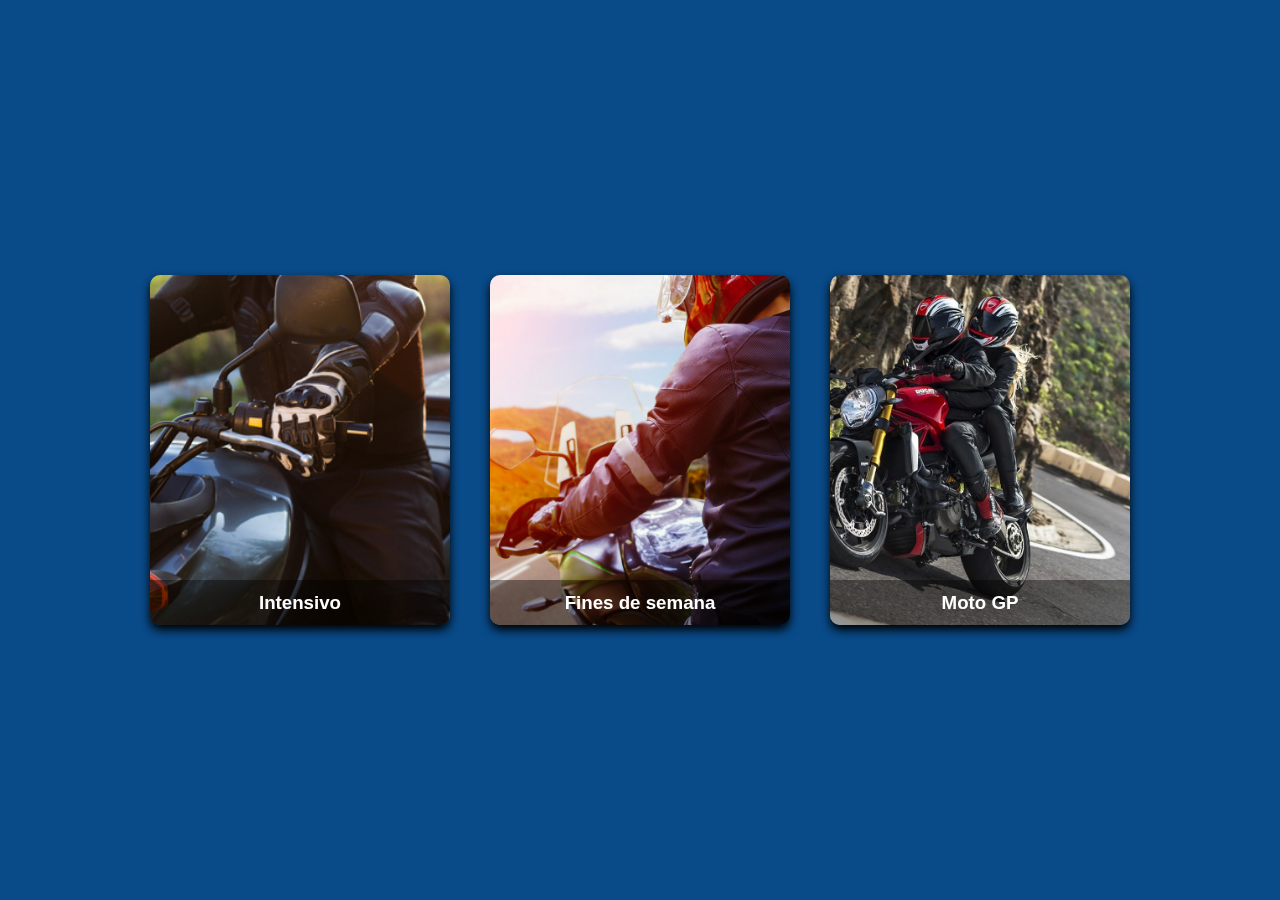
<file: Conocenos/Conocenos.html>
<!DOCTYPE html>
<html lang="en">
<head>
   
    <title>Inicio</title>
    <link rel="stylesheet" href="styles.css">
</head>
<body>
    <div class="card">
        <div class="face front">
            <img src="img1.jpg" alt="">
            <h3>Intensivo</h3>
        </div>
        <div class="face back">
            <h3>Intensivo</h3>
            <p>Aprenderas a conducir como un profesional en un periodo de 1 mes </p>
            <div class="link">
                <a href="file:///C:/Users/quiro/OneDrive/Escritorio/Index%20personal/index.html">Pagina Principal</a>
            </div>
        </div>
    </div>

    <div class="card">
        <div class="face front">
            <img src="img2.jpg" alt="">
            <h3>Fines de semana</h3>
        </div>
        <div class="face back">
            <h3>Fines de semana</h3>
            <p>Con nuestra modalidad de fin de semana, estaras listo en un termino de 3 meses</p>
            <div class="link">
                <a href="file:///C:/Users/quiro/OneDrive/Escritorio/Index%20personal/index.html">Pagina Principal</a>
            </div>
        </div>
    </div>

    <div class="card">
        <div class="face front">
            <img src="img3.jpg" alt="">
            <h3>Moto GP</h3>
        </div>
        <div class="face back">
            <h3>Moto GP</h3>
            <p>Curso alterno para que te conviertas en un corredor profesional de HONDA</p>
            <div class="link">
                <a href="file:///C:/Users/quiro/OneDrive/Escritorio/Index%20personal/index.html">Pagina Principal</a>
            </div>
        </div>
    </div>
    
    
</body>
</html>
</file>
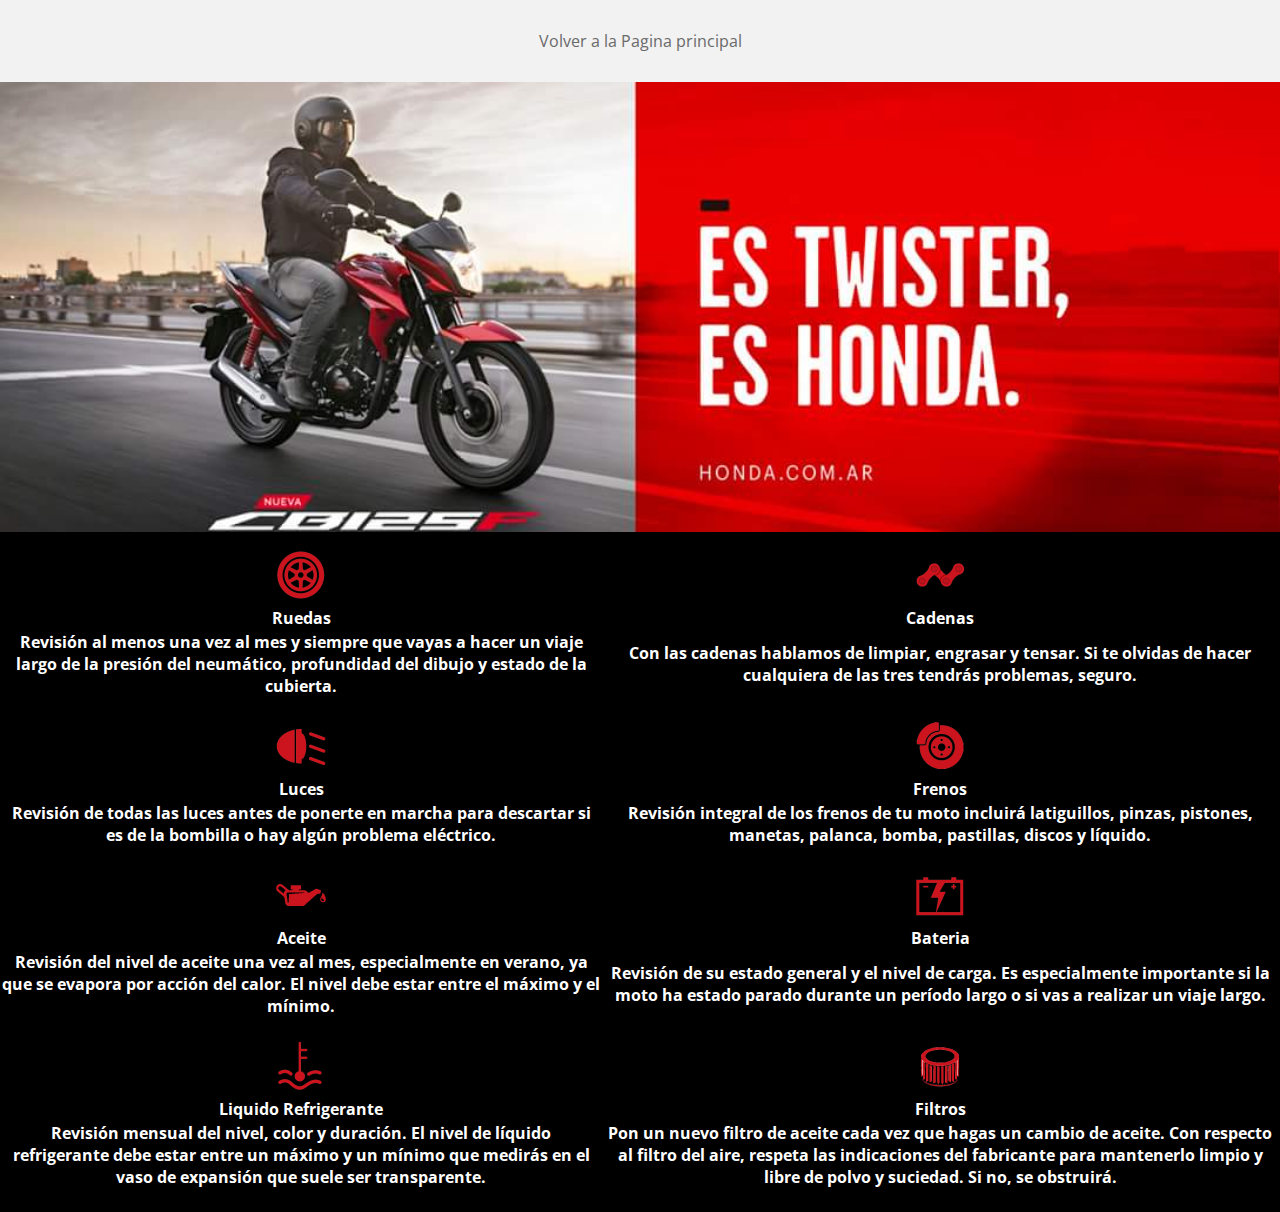
<file: Consejos/Consejos.html>
<!DOCTYPE html>
<html lang="es">
<head>
	<meta charset="UTF-8">
	<meta name="viewport" content="width=device-width, initial-scale=1.0">
	<title>Blog</title>
	<link rel="stylesheet" href="estilo.css">
</head>
<body>

	<header>
		<nav>
			<a href="file:///C:/Users/quiro/OneDrive/Escritorio/Index%20personal/index.html">Volver a la Pagina principal</a>
			
		</nav>
	</header>

	<div class="encabezado-img">
		
	</div>
     <div class="tabla">
<table style= "width: 100%; color:white; Padding-top: 1em;">
<tr>
<th><img src="./img/1.png" height="50" width="50"></th>
<th><img src="./img/2.png" height="50" width="50"></th>
</tr>
<tr>
<th>Ruedas</th>
<th>Cadenas</th>
</tr>
<tr>
<th>Revisión al menos una vez al mes y siempre que vayas a hacer un viaje largo de la presión del neumático, profundidad del dibujo y estado de la cubierta.<br></br></th>
<th>Con las cadenas hablamos de limpiar, engrasar y tensar. Si te olvidas de hacer cualquiera de las tres tendrás problemas, seguro.<br></br></th>
</tr>

<tr>
<th><img src="./img/3.png" height="50" width="50"></th>
<th><img src="./img/4.png" height="50" width="50"></th>
</tr>
<tr>
<th>Luces</th>
<th>Frenos</th>
</tr>
<tr>
<th>Revisión de todas las luces antes de ponerte en marcha para descartar si es de la bombilla o hay algún problema eléctrico.<br></br></th>
<th>Revisión integral de los frenos de tu moto incluirá latiguillos, pinzas, pistones, manetas, palanca, bomba, pastillas, discos y líquido.<br></br></th>
</tr>
<tr>
<th><img src="./img/5.png" height="50" width="50"></th>
<th><img src="./img/6.png" height="50" width="50"></th>
</tr>
<tr>
<th>Aceite</th>
<th>Bateria</th>
</tr>
<tr>
<th>Revisión del nivel de aceite una vez al mes, especialmente en verano, ya que se evapora por acción del calor. El nivel debe estar entre el máximo y el mínimo.<br></br></th>
<th>Revisión de su estado general y el nivel de carga. Es especialmente importante si la moto ha estado parado durante un período largo o si vas a realizar un viaje largo.<br></br></th>
</tr>
<tr>
<th><img src="./img/7.png" height="50" width="50"></th>
<th><img src="./img/8.png" height="50" width="50"></th>
</tr>
<tr>
<th>Liquido Refrigerante</th>
<th>Filtros</th>
</tr>
<tr>
<th>Revisión mensual del nivel, color y duración.  El nivel de líquido refrigerante debe estar entre un máximo y un mínimo que medirás en el vaso de expansión que suele ser transparente.<br></br></th>
<th>Pon un nuevo filtro de aceite cada vez que hagas un cambio de aceite. Con respecto al filtro del aire, respeta las indicaciones del fabricante para mantenerlo limpio y libre de polvo y suciedad. Si no, se obstruirá.<br></br></th>
</tr>

</table>
</div>
	
</body>
</html>
</file>
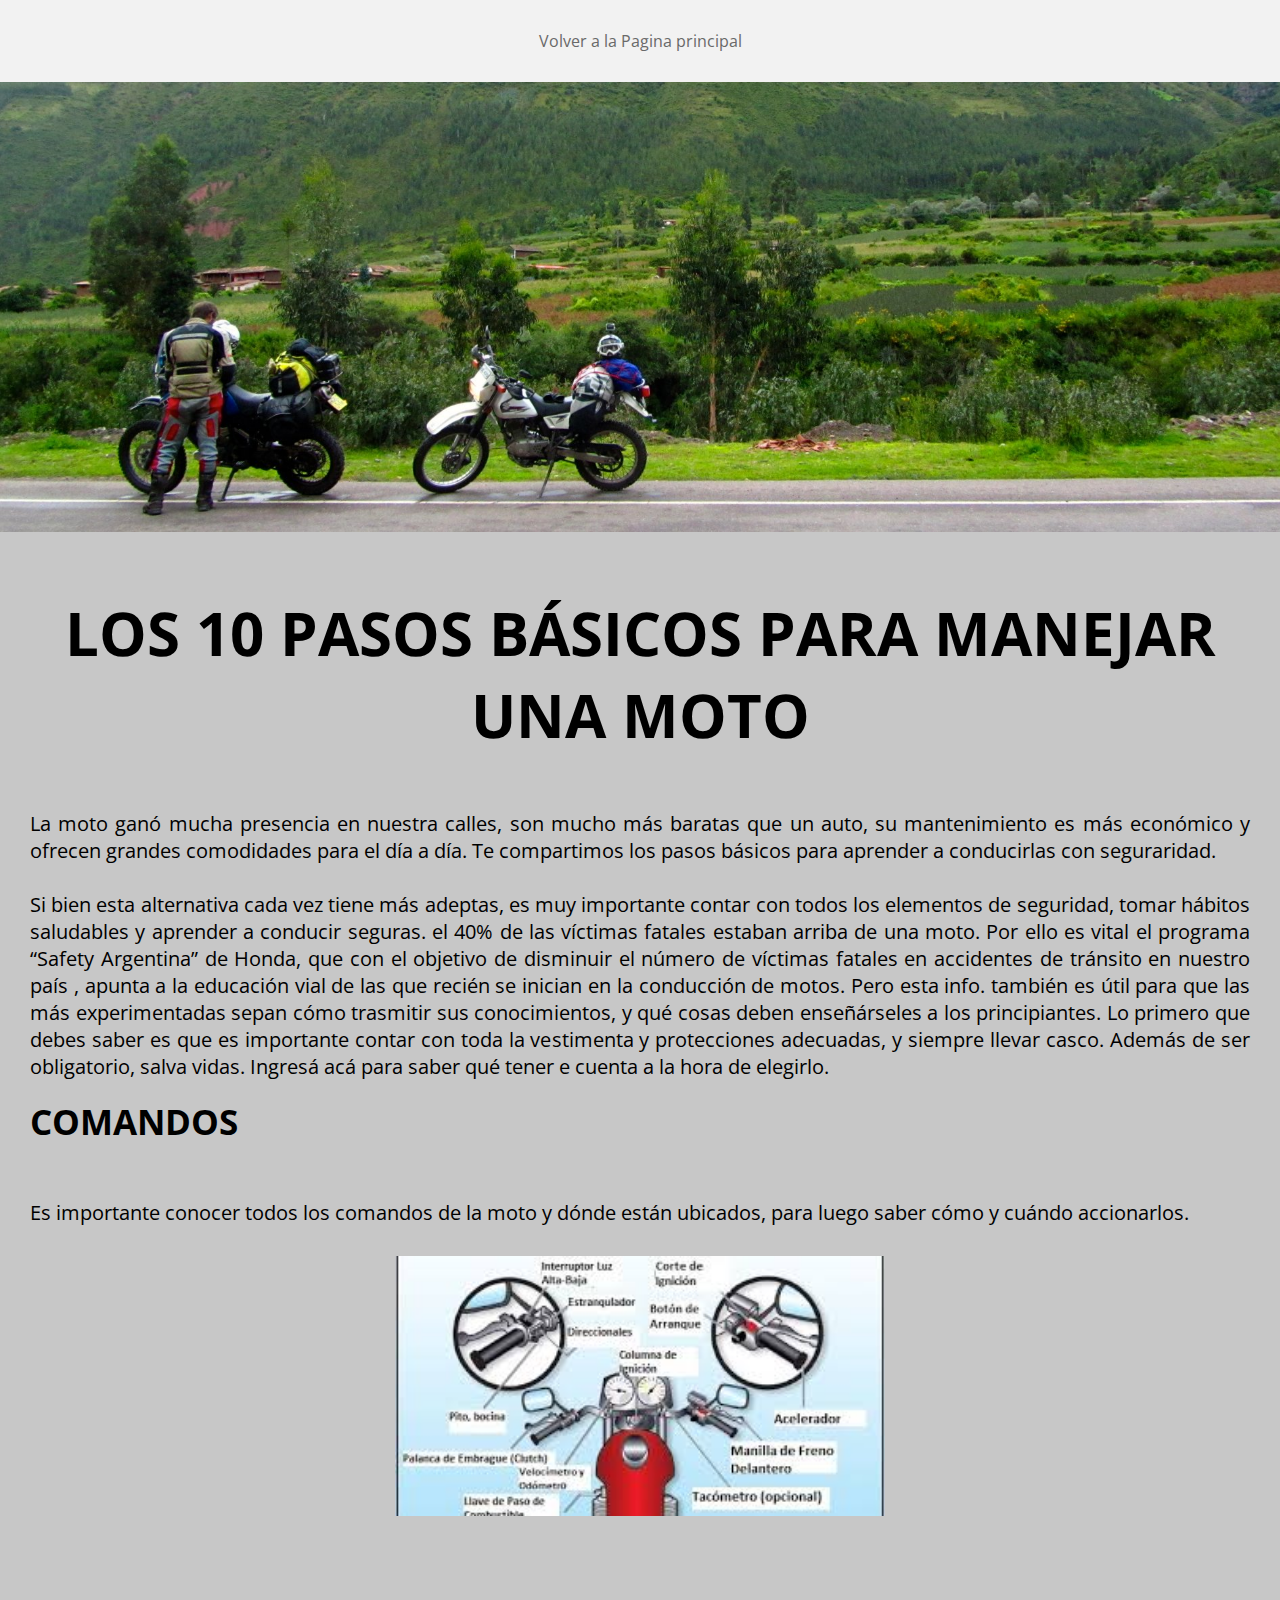
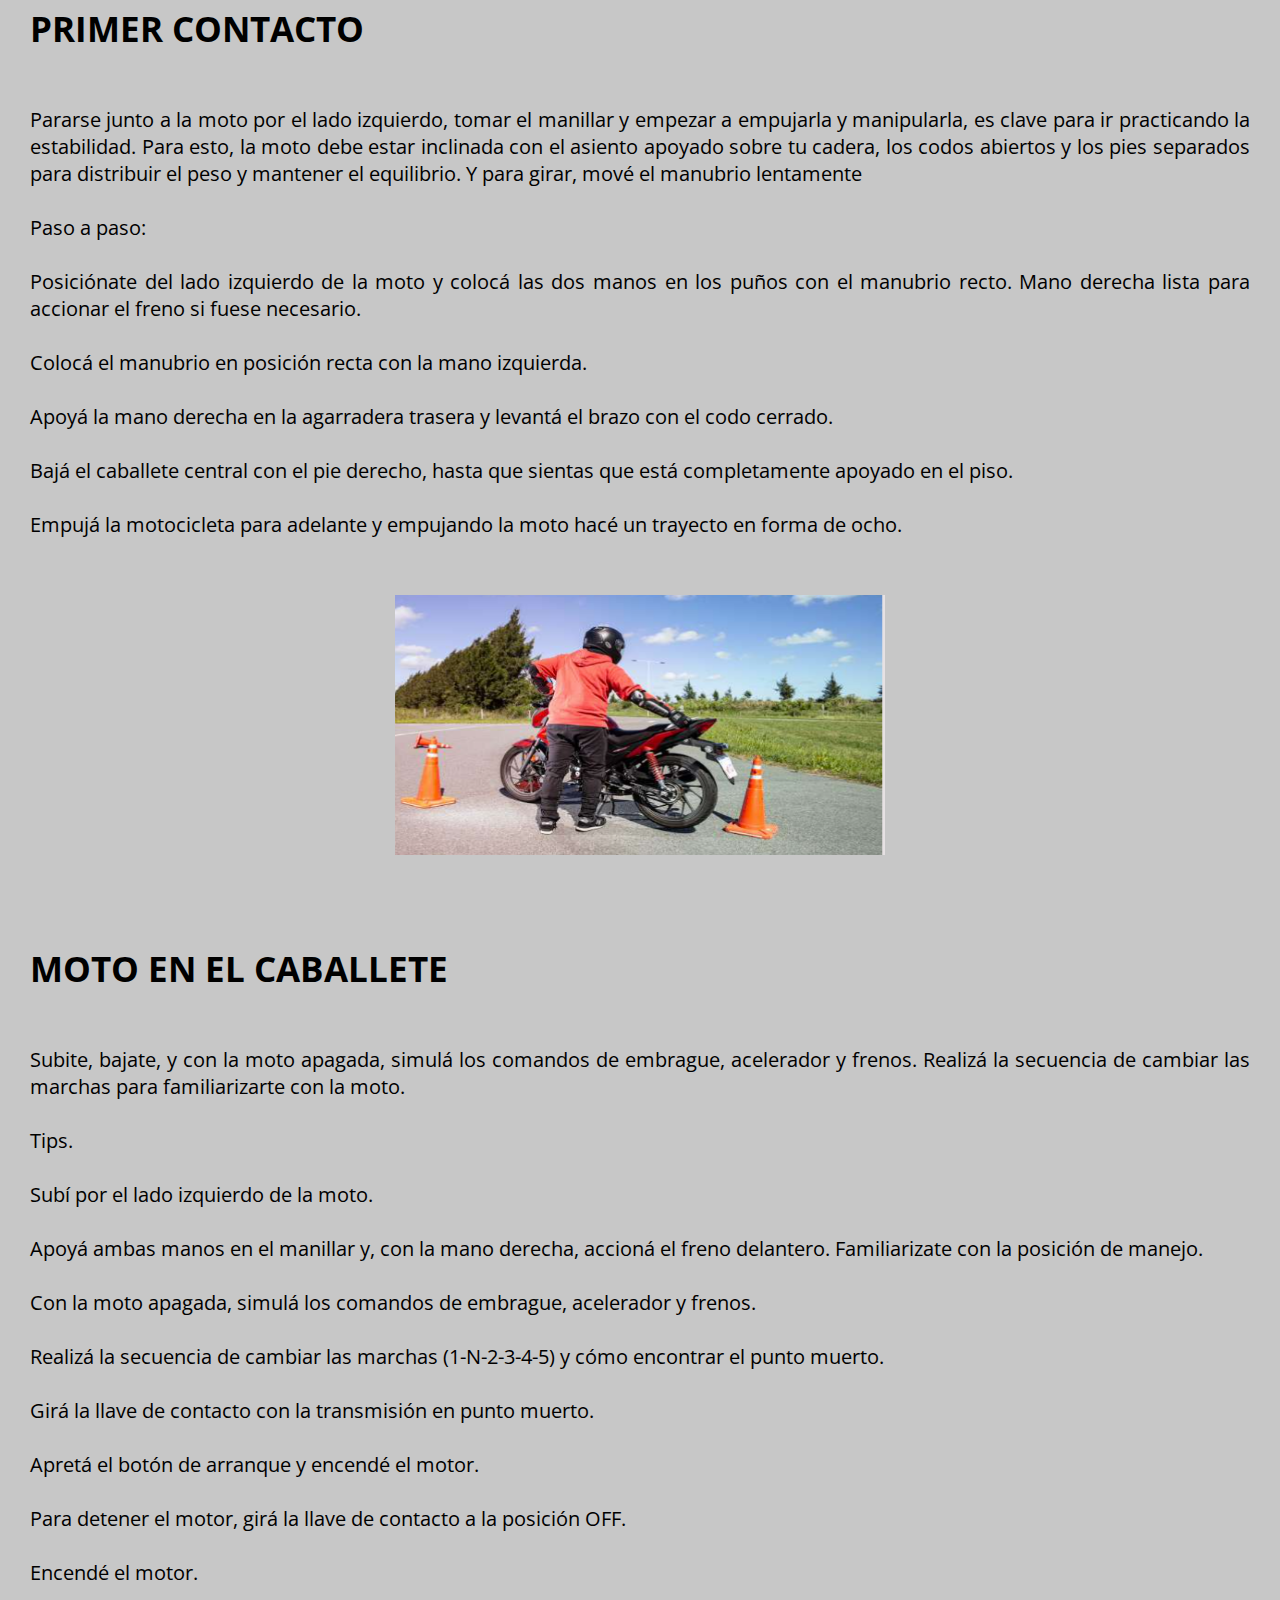
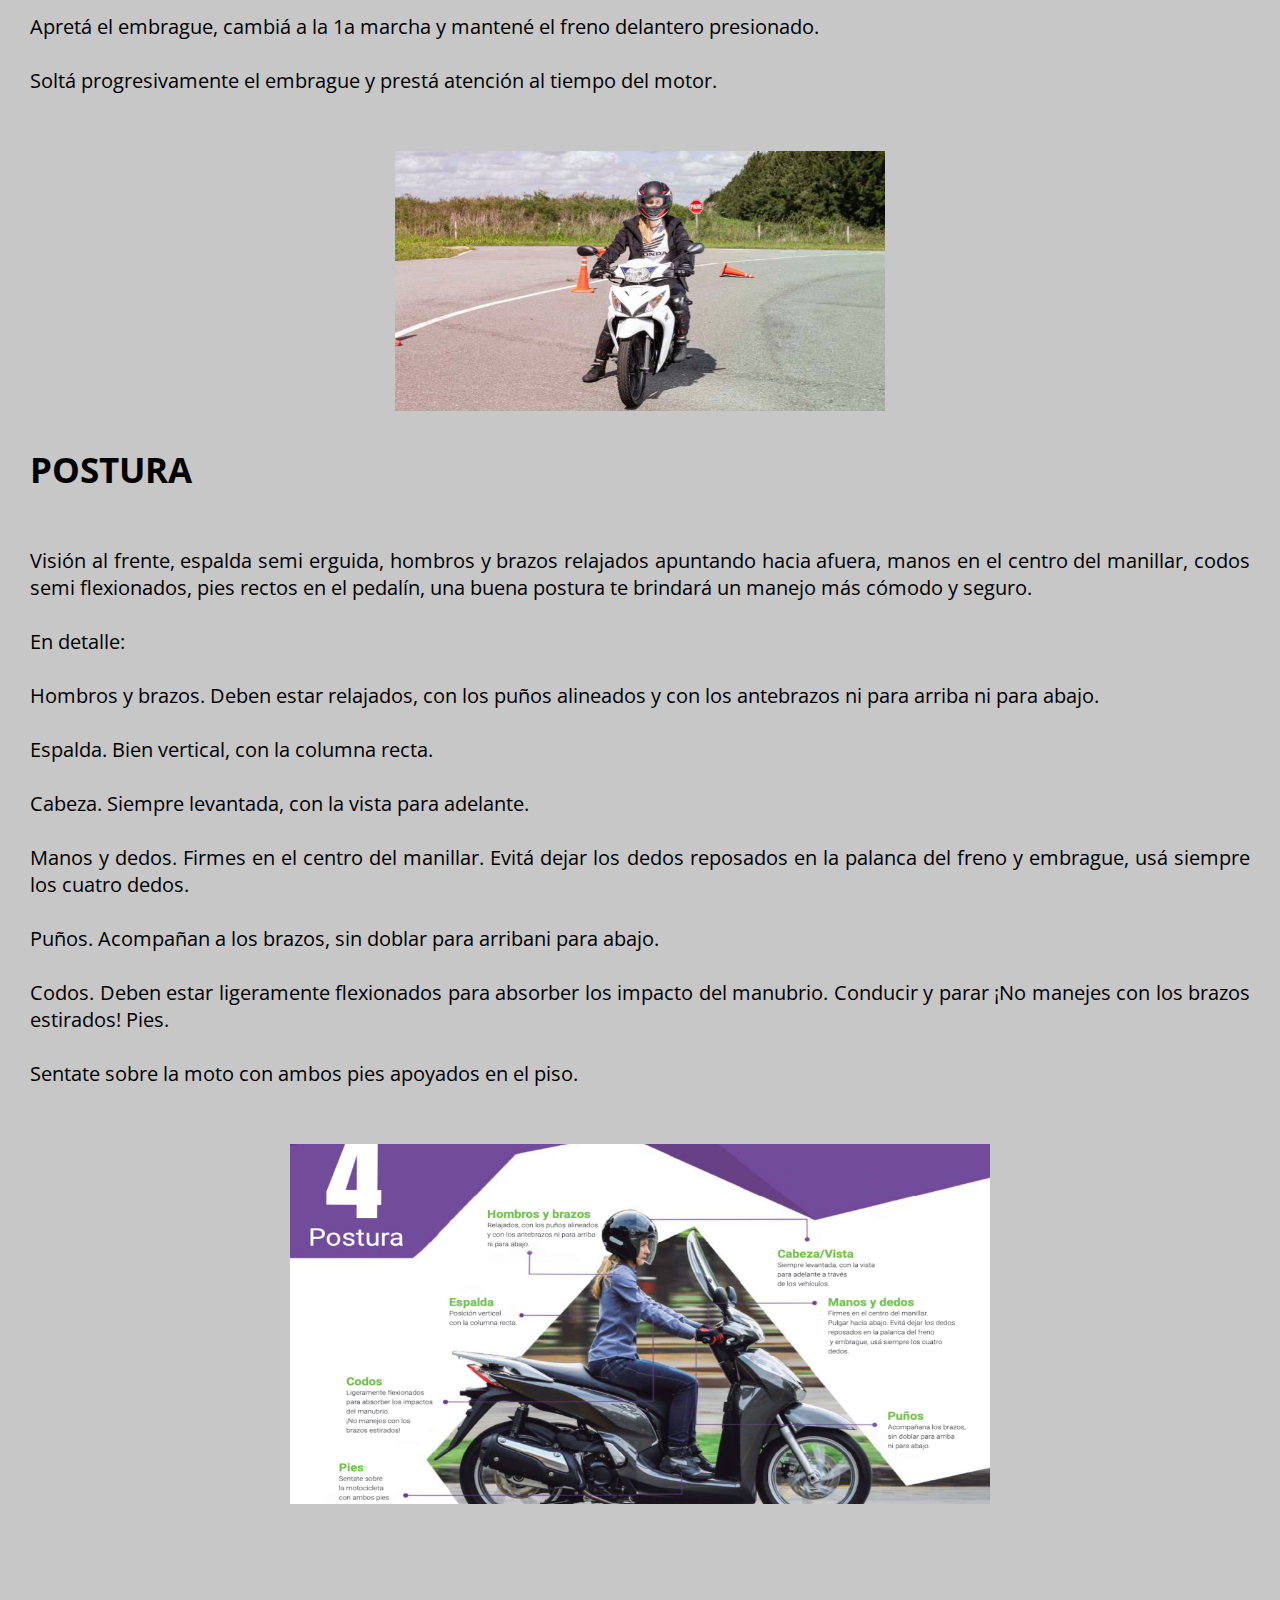
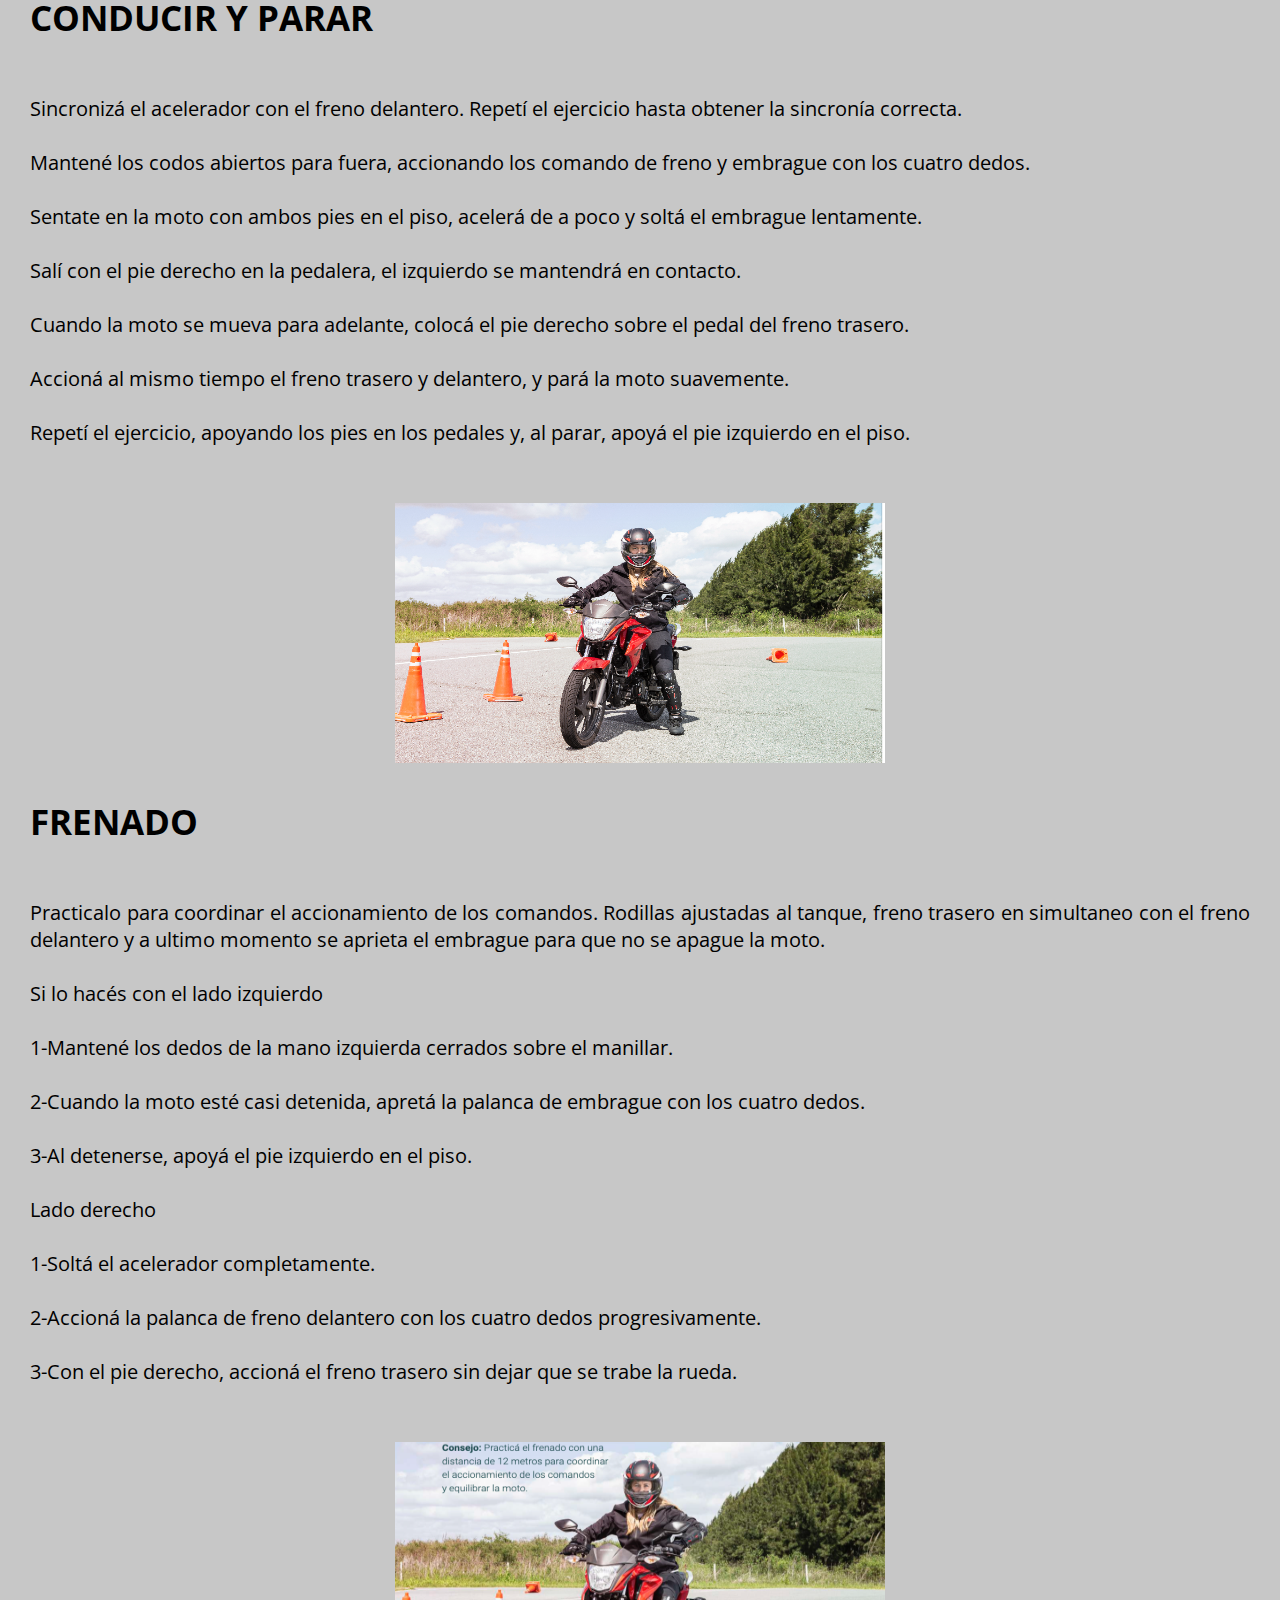
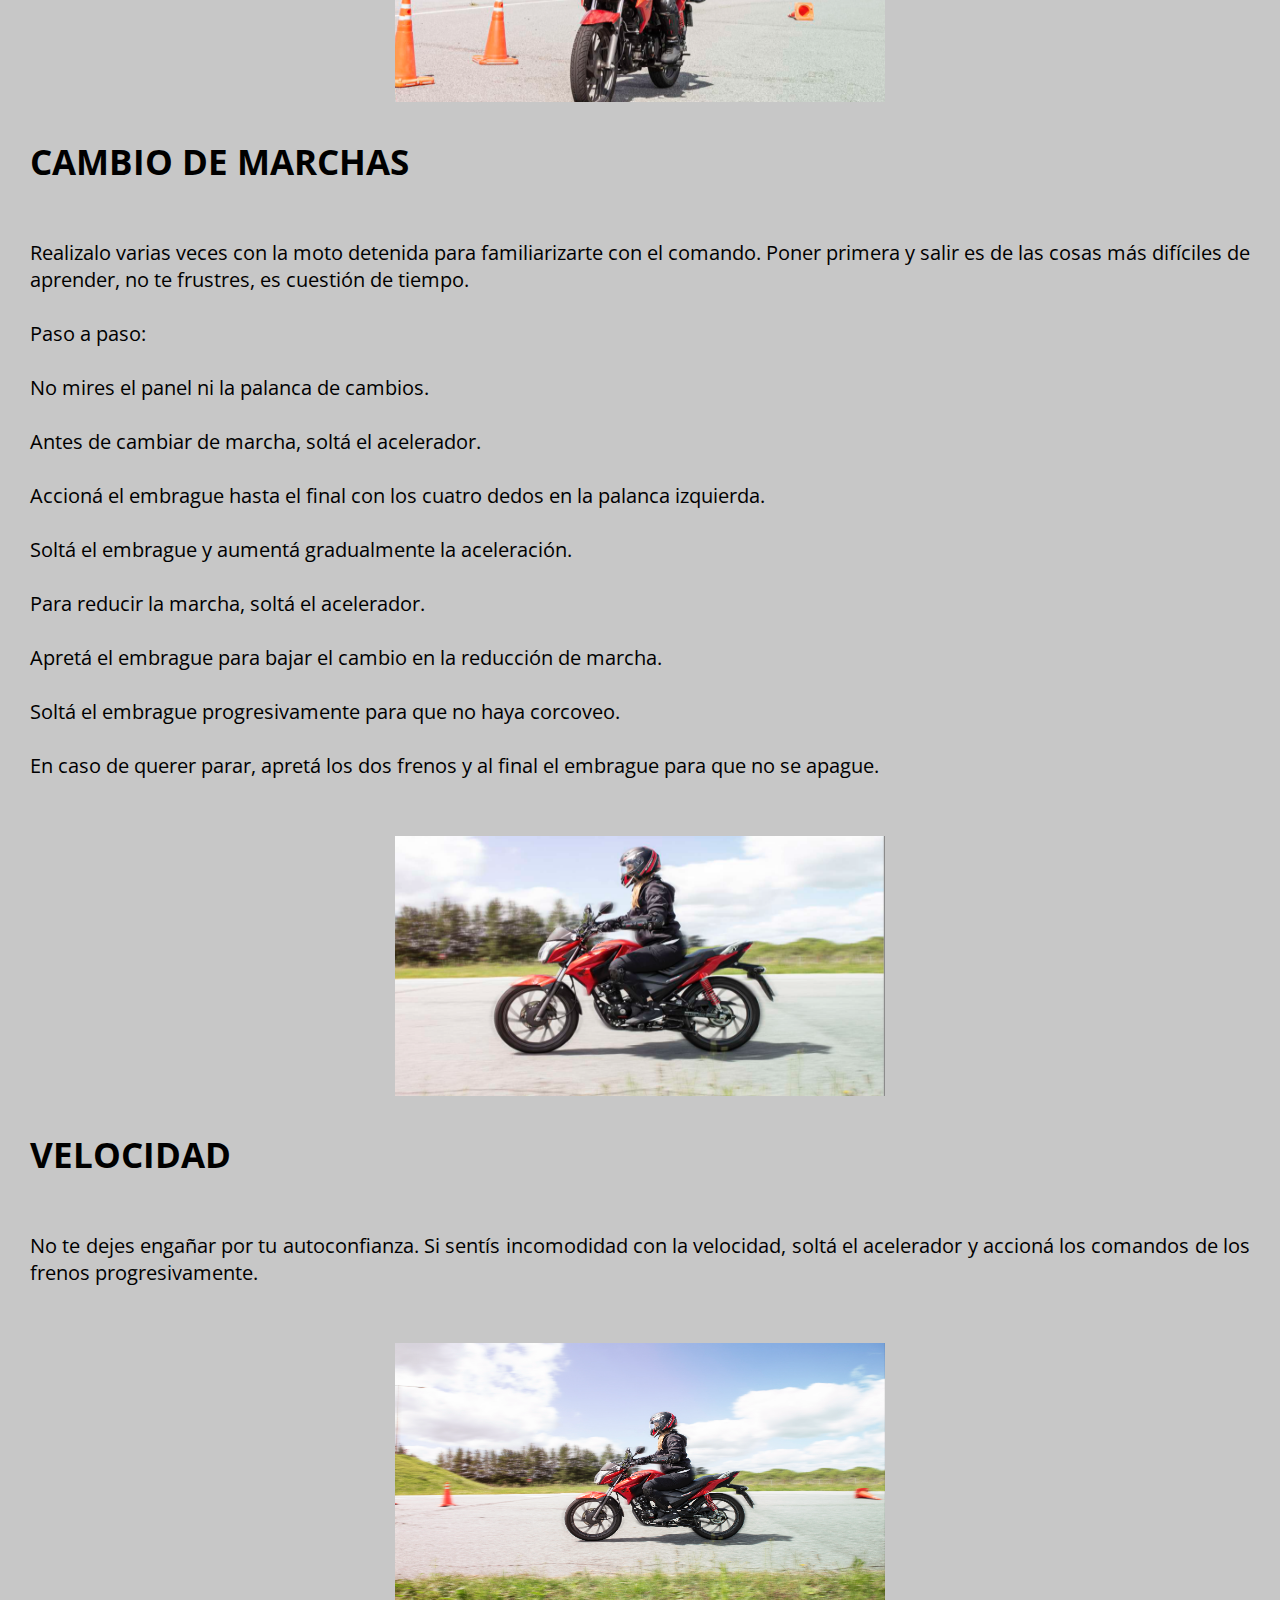
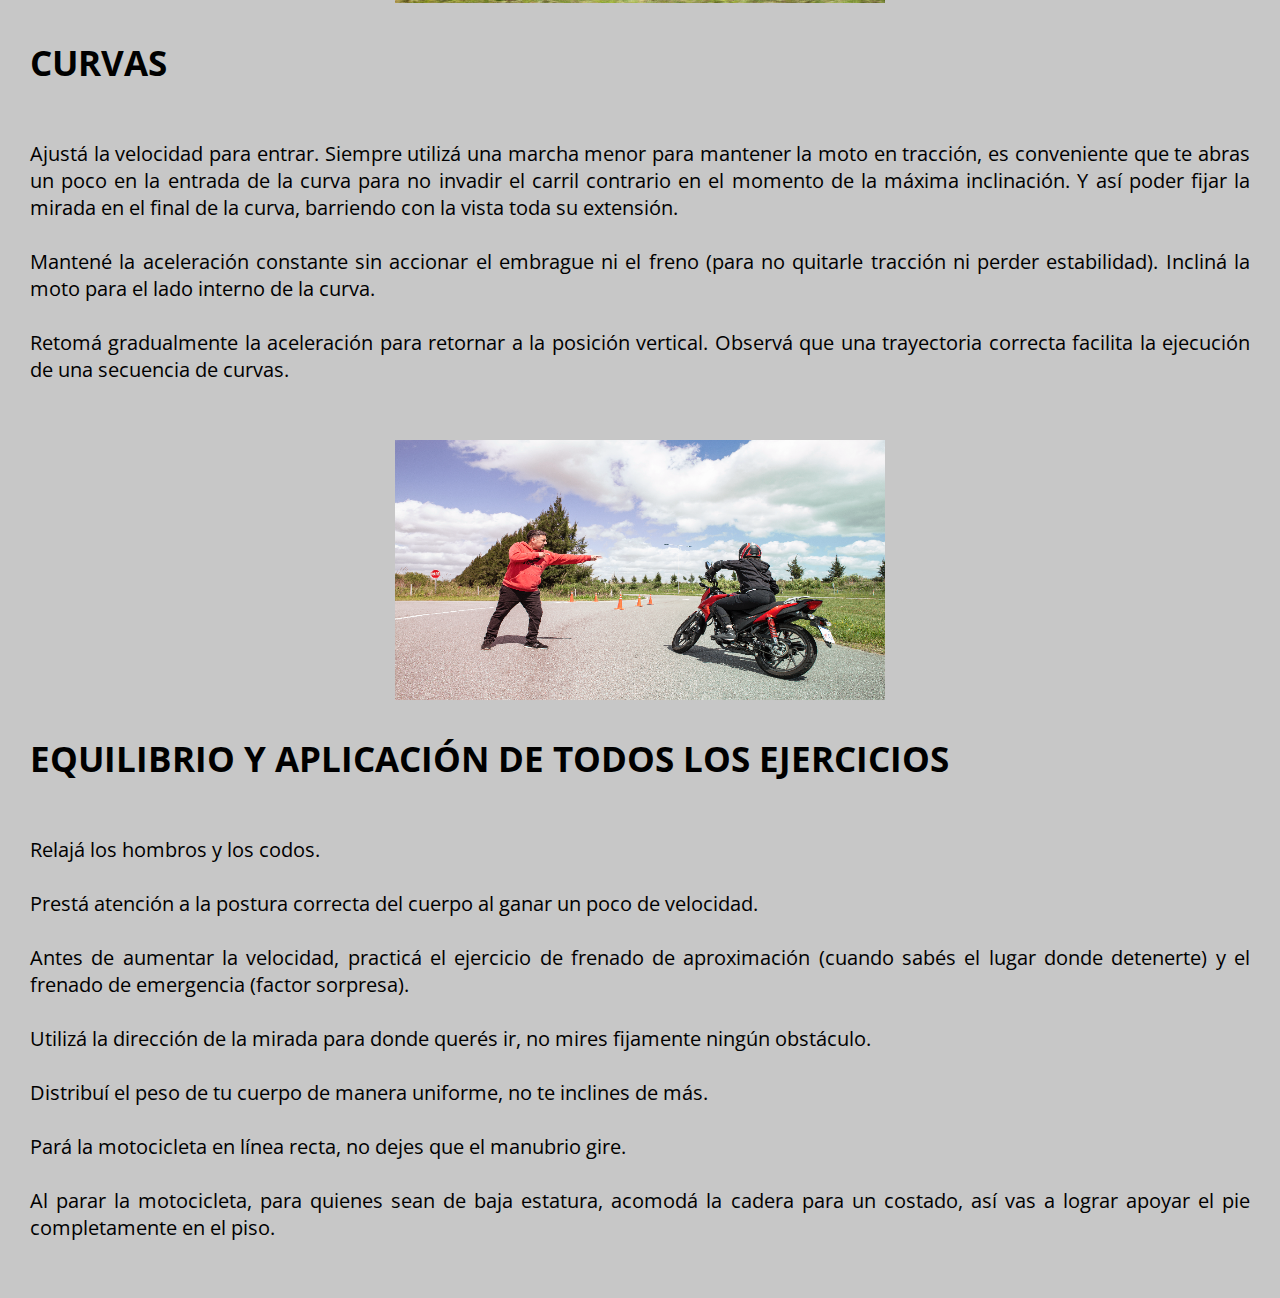
<file: Escuela de manejo/Manejo.html>
<!DOCTYPE html>
<html lang="es">
<head>
	<meta charset="UTF-8">
	<meta name="viewport" content="width=device-width, initial-scale=1.0">
	<title>Blog</title>
	<link rel="stylesheet" href="estilo.css">
</head>
<body>

	<header>
		<nav>
			<a href="file:///C:/Users/quiro/OneDrive/Escritorio/Index%20personal/index.html">Volver a la Pagina principal</a>
			
		</nav>
	</header>

	<div class="encabezado-img">
		
	</div>
<div class="secciones">
                <article id="tad1">
<h1 class="banner" >LOS 10 PASOS BÁSICOS PARA MANEJAR UNA MOTO</h1>
<br></br>
La moto ganó mucha presencia en nuestra calles, son mucho más baratas que un auto, su mantenimiento es más económico y ofrecen grandes comodidades para el día a día. Te compartimos los pasos básicos para aprender a conducirlas con seguraridad.
<br></br>
Si bien esta alternativa cada vez tiene más adeptas, es muy importante contar con todos los elementos de seguridad, tomar hábitos saludables y aprender a conducir seguras. el 40% de las víctimas fatales estaban arriba de una moto. Por ello es vital el programa “Safety Argentina” de Honda, que con el objetivo de disminuir el número de víctimas fatales en accidentes de tránsito en nuestro país , apunta a la educación vial de las que recién se inician en la conducción de motos. Pero esta info. también es útil para que las más experimentadas sepan cómo trasmitir sus conocimientos, y qué cosas deben enseñárseles a los principiantes. Lo primero que debes saber es que es importante contar con toda la vestimenta y protecciones adecuadas, y siempre llevar casco. Además de ser obligatorio, salva vidas. Ingresá acá para saber qué tener e cuenta a la hora de elegirlo.
<h2 class="baner" >COMANDOS</h2>
<br></br>
Es importante conocer todos los comandos de la moto y dónde están ubicados, para luego saber cómo y cuándo accionarlos.
<h1 class="banner" ><img src="./img/1.jpg" height="260" width="490"></h1>
<br></br>
<h2 class="baner" >PRIMER CONTACTO</h2>
<br></br>
Pararse junto a la moto por el lado izquierdo, tomar el manillar y empezar a empujarla y manipularla, es clave para ir practicando la estabilidad. Para esto, la moto debe estar inclinada con el asiento apoyado sobre tu cadera, los codos abiertos y los pies separados para distribuir el peso y mantener el equilibrio. Y para girar, mové el manubrio lentamente
<br></br>
Paso a paso:
<br></br>
Posiciónate del lado izquierdo de la moto y colocá las dos manos en los puños con el manubrio recto. Mano derecha lista para accionar el freno si fuese necesario.
<br></br>
Colocá el manubrio en posición recta con la mano izquierda.
<br></br>
Apoyá la mano derecha en la agarradera trasera y levantá el brazo con el codo cerrado.
<br></br>
Bajá el caballete central con el pie derecho, hasta que sientas que está completamente apoyado en el piso.
<br></br>
Empujá la motocicleta para adelante y empujando la moto hacé un trayecto en forma de ocho.
<br></br>
<h2 class="banner" ><img src="./img/2.png" height="260" width="490"></h2>
<br></br>
<h2 class="baner" >MOTO EN EL CABALLETE</h2>
<br></br>
Subite, bajate, y con la moto apagada, simulá los comandos de embrague, acelerador y frenos. Realizá la secuencia de cambiar las marchas para familiarizarte con la moto.
<br></br>
Tips.
<br></br>
Subí por el lado izquierdo de la moto.<br></br>
Apoyá ambas manos en el manillar y, con la mano derecha, accioná el freno delantero.
Familiarizate con la posición de manejo.<br></br>
Con la moto apagada, simulá los comandos de embrague, acelerador y frenos.<br></br>
Realizá la secuencia de cambiar las marchas (1-N-2-3-4-5) y cómo encontrar el punto muerto.<br></br>
Girá la llave de contacto con la transmisión en punto muerto.<br></br>
Apretá el botón de arranque y encendé el motor.<br></br>
Para detener el motor, girá la llave de contacto a la posición OFF.<br></br>
Encendé el motor.<br></br>
Apretá el embrague, cambiá a la 1a marcha y mantené el freno delantero presionado.<br></br>
Soltá progresivamente el embrague y prestá atención al tiempo del motor.<br></br>
<h1 class="banner" ><img src="./img/3.png" height="260" width="490"></h1>
<h2 class="baner" >POSTURA</h2><br></br>
Visión al frente, espalda semi erguida, hombros y brazos relajados apuntando hacia afuera, manos en el centro del manillar, codos semi flexionados, pies rectos en el pedalín, una buena postura te brindará un manejo más cómodo y seguro.
<br></br>
En detalle:<br></br>
Hombros y brazos. Deben estar relajados, con los puños alineados y con los antebrazos ni para arriba ni para abajo.<br></br>
Espalda. Bien vertical, con la columna recta.<br></br>
Cabeza. Siempre levantada, con la vista para adelante.<br></br>
Manos y dedos. Firmes en el centro del manillar. Evitá dejar los dedos reposados en la palanca del freno y embrague, usá siempre los cuatro dedos.<br></br>
Puños. Acompañan a los brazos, sin doblar para arribani para abajo.<br></br>
Codos. Deben estar ligeramente flexionados para absorber los impacto del manubrio. Conducir y parar ¡No manejes con los brazos estirados!
Pies. <br></br>Sentate sobre la moto con ambos pies apoyados en el piso.<br></br>
<h1 class="banner" ><img src="./img/4.png" height="360" width="700"></h1>
<br></br>
<h2 class="baner" >CONDUCIR Y PARAR</h2><br></br>

Sincronizá el acelerador con el freno delantero. Repetí el ejercicio hasta obtener la sincronía correcta.<br></br>
Mantené los codos abiertos para fuera, accionando los comando de freno y embrague con los cuatro dedos.<br></br>
Sentate en la moto con ambos pies en el piso, acelerá de a poco y soltá el embrague lentamente.<br></br>
Salí con el pie derecho en la pedalera, el izquierdo se mantendrá en contacto.<br></br>
Cuando la moto se mueva para adelante, colocá el pie derecho sobre el pedal del freno trasero.<br></br>
Accioná al mismo tiempo el freno trasero y delantero, y pará la moto suavemente.<br></br>
Repetí el ejercicio, apoyando los pies en los pedales y, al parar, apoyá el pie izquierdo en el piso.<br></br>
<h1 class="banner" ><img src="./img/5.png" height="260" width="490"></h1>
<h2 class="baner" >FRENADO</h2><br></br>
Practicalo para coordinar el accionamiento de los comandos. Rodillas ajustadas al tanque, freno trasero en simultaneo con el freno delantero y a ultimo momento se aprieta el embrague para que no se apague la moto.
<br></br>
Si lo hacés con el lado izquierdo
<br></br>
1-Mantené los dedos de la mano izquierda cerrados sobre el manillar.<br></br>
2-Cuando la moto esté casi detenida, apretá la palanca de embrague con los cuatro dedos.<br></br>
3-Al detenerse, apoyá el pie izquierdo en el piso.<br></br>
Lado derecho
<br></br>
1-Soltá el acelerador completamente.<br></br>
2-Accioná la palanca de freno delantero con los cuatro dedos progresivamente.<br></br>
3-Con el pie derecho, accioná el freno trasero sin dejar que se trabe la rueda.<br></br>
<h1 class="banner" ><img src="./img/6.png" height="260" width="490"></h1>
<h2 class="baner" >CAMBIO DE MARCHAS</h2><br></br>

Realizalo varias veces con la moto detenida para familiarizarte con el comando. Poner primera y salir es de las cosas más difíciles de aprender, no te frustres, es cuestión de tiempo.
<br></br>
Paso a paso:
<br></br>
No mires el panel ni la palanca de cambios.<br></br>
Antes de cambiar de marcha, soltá el acelerador.<br></br>
Accioná el embrague hasta el final con los cuatro dedos en la palanca izquierda.<br></br>
Soltá el embrague y aumentá gradualmente la aceleración.<br></br>
Para reducir la marcha, soltá el acelerador.<br></br>
Apretá el embrague para bajar el cambio en la reducción de marcha.<br></br>
Soltá el embrague progresivamente para que no haya corcoveo.<br></br>
En caso de querer parar, apretá los dos frenos y al final el embrague para que no se apague.<br></br>
<h1 class="banner" ><img src="./img/7.png" height="260" width="490"></h1>
<h2 class="baner" >VELOCIDAD</h2><br></br>
No te dejes engañar por tu autoconfianza. Si sentís incomodidad con la velocidad, soltá el acelerador y accioná los comandos de los frenos progresivamente.<br></br>
<h1 class="banner" ><img src="./img/8.png" height="260" width="490"></h1>
<h2 class="baner" >CURVAS</h2><br></br>
Ajustá la velocidad para entrar.  Siempre utilizá una marcha menor para mantener la moto en tracción, es conveniente que te abras un poco en la entrada de la curva para no invadir el carril contrario en el momento de la máxima inclinación. Y así poder fijar la mirada en el final de la curva, barriendo con la vista toda su extensión.<br></br>
Mantené la aceleración constante sin accionar el embrague ni el freno (para no quitarle tracción ni perder estabilidad). Incliná la moto para el lado interno de la curva.<br></br>
Retomá gradualmente la aceleración para retornar a la posición vertical. Observá que una trayectoria correcta facilita la ejecución de una secuencia de curvas.<br></br>
<h1 class="banner" ><img src="./img/9.png" height="260" width="490"></h1>
<h2 class="baner" >EQUILIBRIO Y APLICACIÓN DE TODOS LOS EJERCICIOS</h2><br></br>
Relajá los hombros y los codos.<br></br>
Prestá atención a la postura correcta del cuerpo al ganar un poco de velocidad.<br></br>
Antes de aumentar la velocidad, practicá el ejercicio de frenado de aproximación (cuando sabés el lugar donde detenerte) y el frenado de emergencia (factor sorpresa).<br></br>
Utilizá la dirección de la mirada para donde querés ir, no mires fijamente ningún obstáculo.<br></br>
Distribuí el peso de tu cuerpo de manera uniforme, no te inclines de más.<br></br>
Pará la motocicleta en línea recta, no dejes que el manubrio gire.<br></br>
Al parar la motocicleta, para quienes sean de baja estatura, acomodá la cadera para un costado, así vas a lograr apoyar el pie completamente en el piso.<br></br>





            </article>
		
	</div>
	
</body>
</html>
</file>
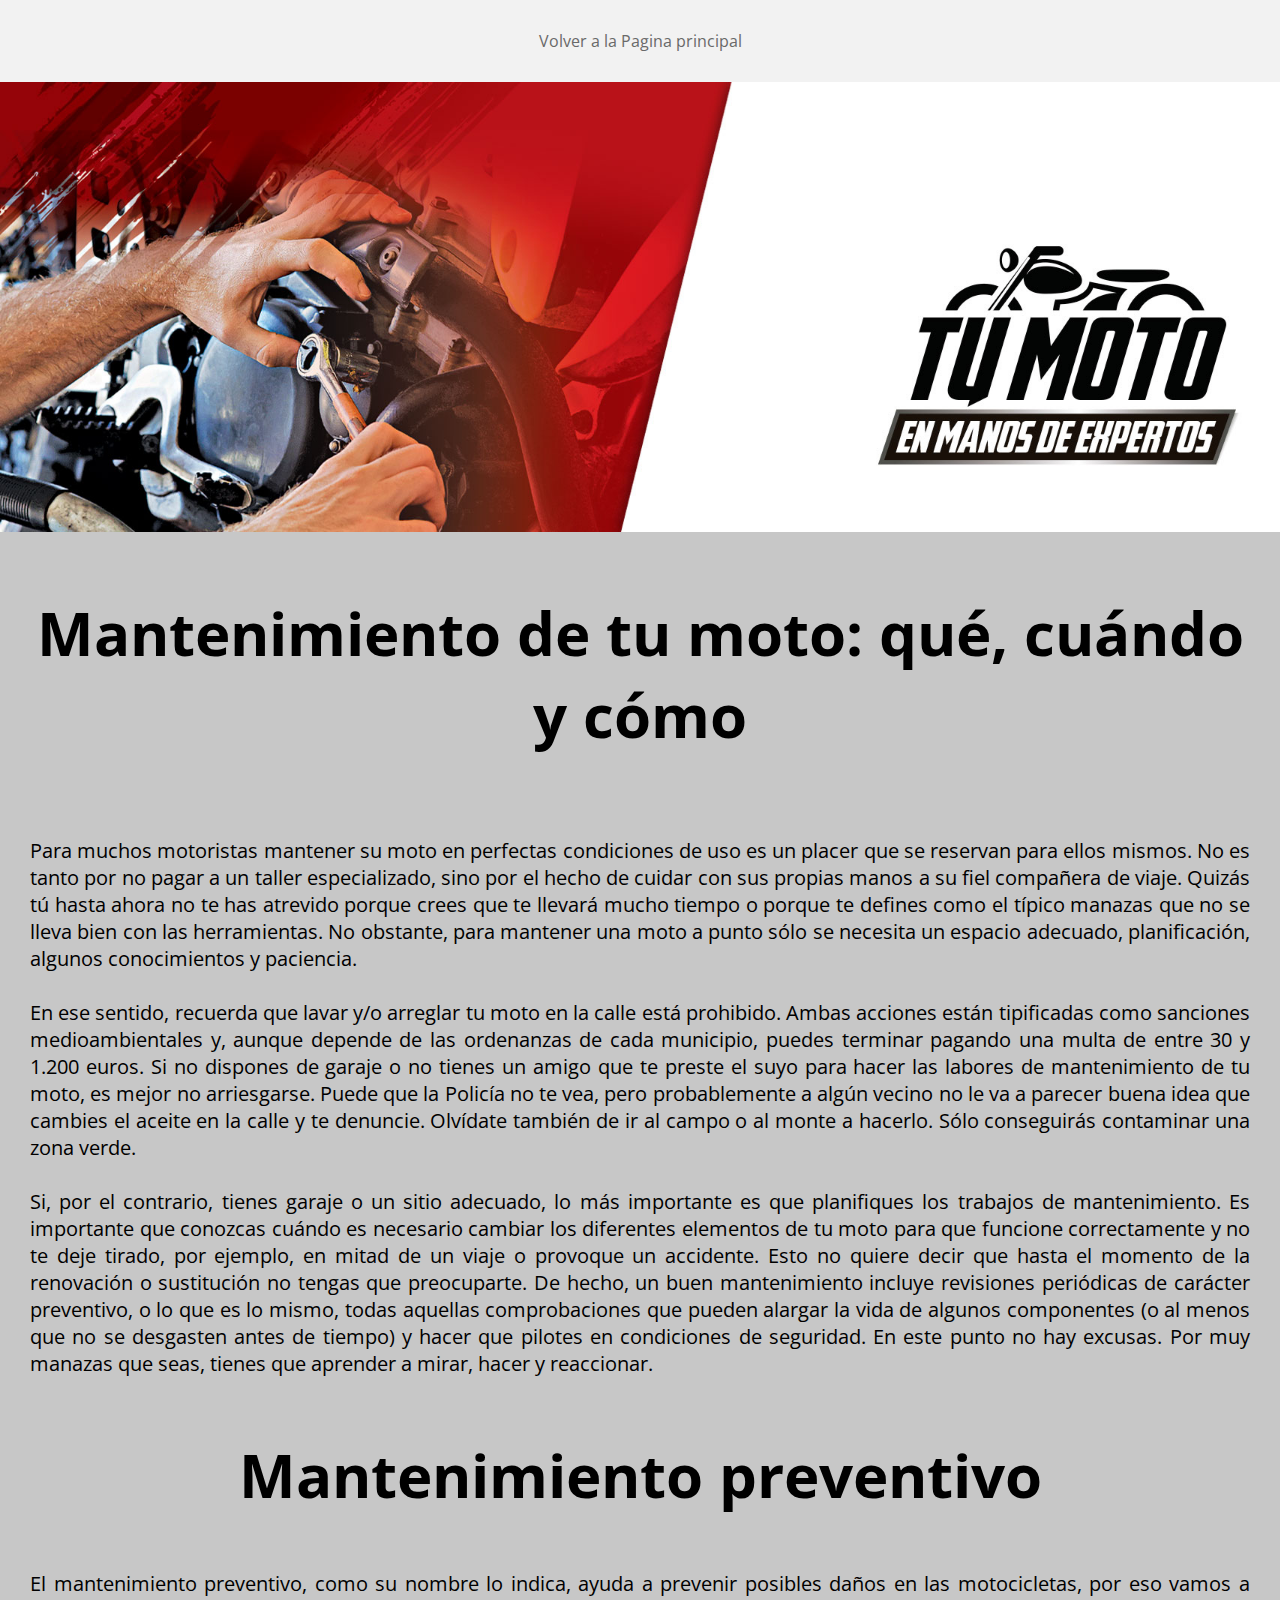
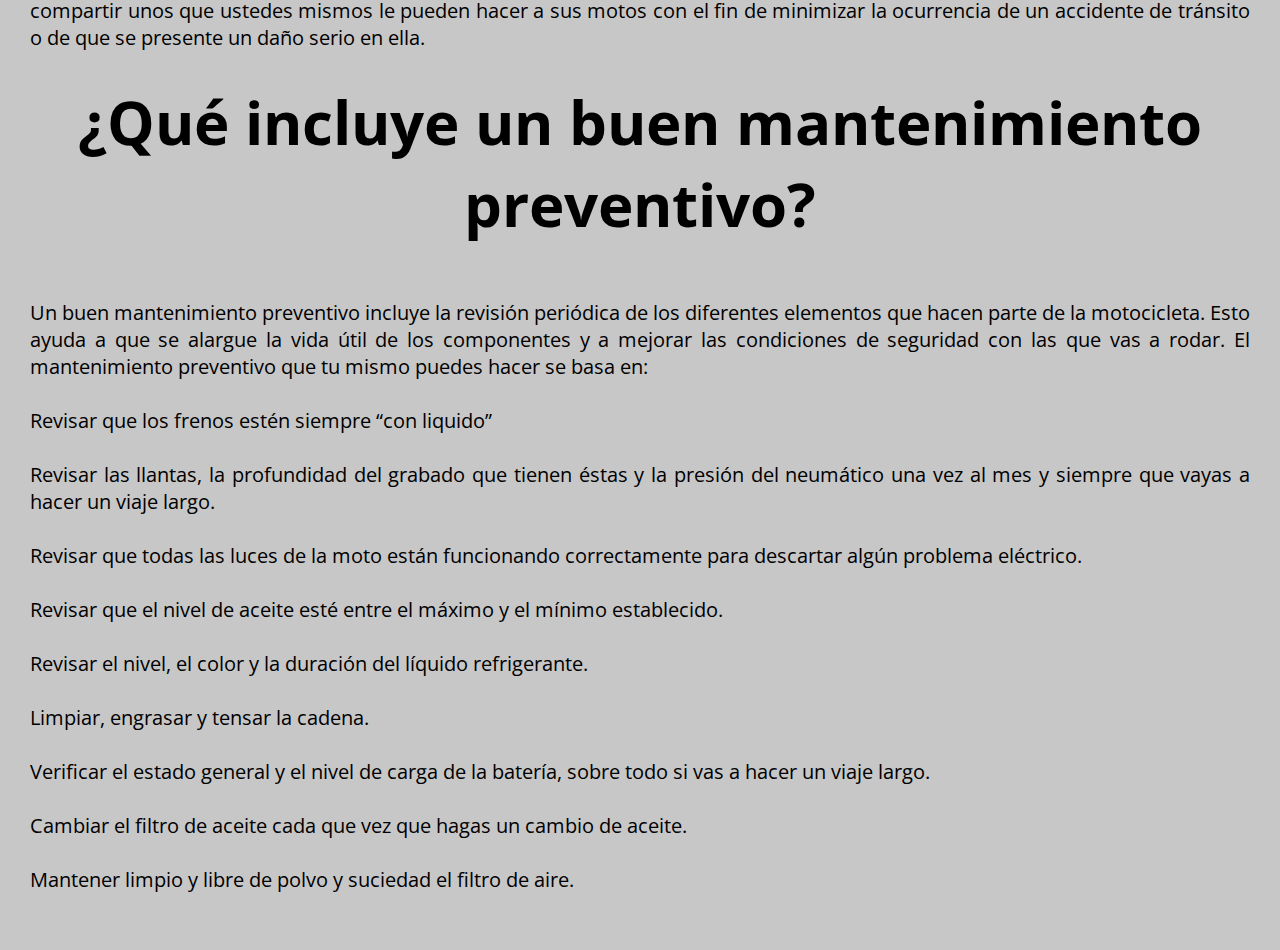
<file: Mantenimiento/Mantenimiento.html>
<!DOCTYPE html>
<html lang="es">
<head>
	<meta charset="UTF-8">
	<meta name="viewport" content="width=device-width, initial-scale=1.0">
	<title>Blog</title>
	<link rel="stylesheet" href="estilo.css">
</head>
<body>

	<header>
		<nav>
			<a href="file:///C:/Users/quiro/OneDrive/Escritorio/Index%20personal/index.html">Volver a la Pagina principal</a>
			
		</nav>
	</header>

	<div class="encabezado-img">
		
	</div>
<div class="secciones">
                <article id="tad1">
<h1 class="banner" >Mantenimiento de tu moto: qué, cuándo y cómo</h1>
<br></br>

</br>Para muchos motoristas mantener su moto en perfectas condiciones de uso es un placer que se reservan para ellos mismos. No es tanto por no pagar a un taller especializado, sino por el hecho de cuidar con sus propias manos a su fiel compañera de viaje. Quizás tú hasta ahora no te has atrevido porque crees que te llevará mucho tiempo o porque te defines como el típico manazas que no se lleva bien con las herramientas. No obstante, para mantener una moto a punto sólo se necesita un espacio adecuado, planificación, algunos conocimientos y paciencia.
<br></br>
En ese sentido, recuerda que lavar y/o arreglar tu moto en la calle está prohibido. Ambas acciones están tipificadas como sanciones medioambientales y, aunque depende de las ordenanzas de cada municipio, puedes terminar pagando una multa de entre 30 y 1.200 euros. Si no dispones de garaje o no tienes un amigo que te preste el suyo para hacer las labores de mantenimiento de tu moto, es mejor no arriesgarse. Puede que la Policía no te vea, pero probablemente a algún vecino no le va a parecer buena idea que cambies el aceite en la calle y te denuncie. Olvídate también de ir al campo o al monte a hacerlo. Sólo conseguirás contaminar una zona verde.
<br></br>
Si, por el contrario, tienes garaje o un sitio adecuado, lo más importante es que planifiques los trabajos de mantenimiento. Es importante que conozcas cuándo es necesario cambiar los diferentes elementos de tu moto para que funcione correctamente y no te deje tirado, por ejemplo, en mitad de un viaje o provoque un accidente. Esto no quiere decir que hasta el momento de la renovación o sustitución no tengas que preocuparte. De hecho, un buen mantenimiento incluye revisiones periódicas de carácter preventivo, o lo que es lo mismo, todas aquellas comprobaciones que pueden alargar la vida de algunos componentes (o al menos que no se desgasten antes de tiempo) y hacer que pilotes en condiciones de seguridad. En este punto no hay excusas. Por muy manazas que seas, tienes que aprender a mirar, hacer y reaccionar.
<br></br>
<h1 class="banner" >Mantenimiento preventivo</h1>
<br></br>
El mantenimiento preventivo, como su nombre lo indica, ayuda a prevenir posibles daños en las motocicletas, por eso vamos a compartir unos que ustedes mismos le pueden hacer a sus motos con el fin de minimizar la ocurrencia de un accidente de tránsito o de que se presente un daño serio en ella.
<h1 class="banner" >¿Qué incluye un buen mantenimiento preventivo?</h1>
<br></br>
Un buen mantenimiento preventivo incluye la revisión periódica de los diferentes elementos que hacen parte de la motocicleta. Esto ayuda a que se alargue la vida útil de los componentes y a mejorar las condiciones de seguridad con las que vas a rodar.
El mantenimiento preventivo que tu mismo puedes hacer se basa en:
<br></br>
Revisar que los frenos estén siempre “con liquido”
<br></br>
Revisar las llantas, la profundidad del grabado que tienen éstas y la presión del neumático una vez al mes y siempre que vayas a hacer un viaje largo.
<br></br>
Revisar que todas las luces de la moto están funcionando correctamente para descartar algún problema eléctrico.
<br></br>
Revisar que el nivel de aceite esté entre el máximo y el mínimo establecido.
<br></br>
Revisar el nivel, el color y la duración del líquido refrigerante.
<br></br>
Limpiar, engrasar y tensar la cadena.
<br></br>
Verificar el estado general y el nivel de carga de la batería, sobre todo si vas a hacer un viaje largo.
<br></br>
Cambiar el filtro de aceite cada que vez que hagas un cambio de aceite.
<br></br>
Mantener limpio y libre de polvo y suciedad el filtro de aire.
<br></br>



            </article>
		
	</div>
	
</body>
</html>
</file>
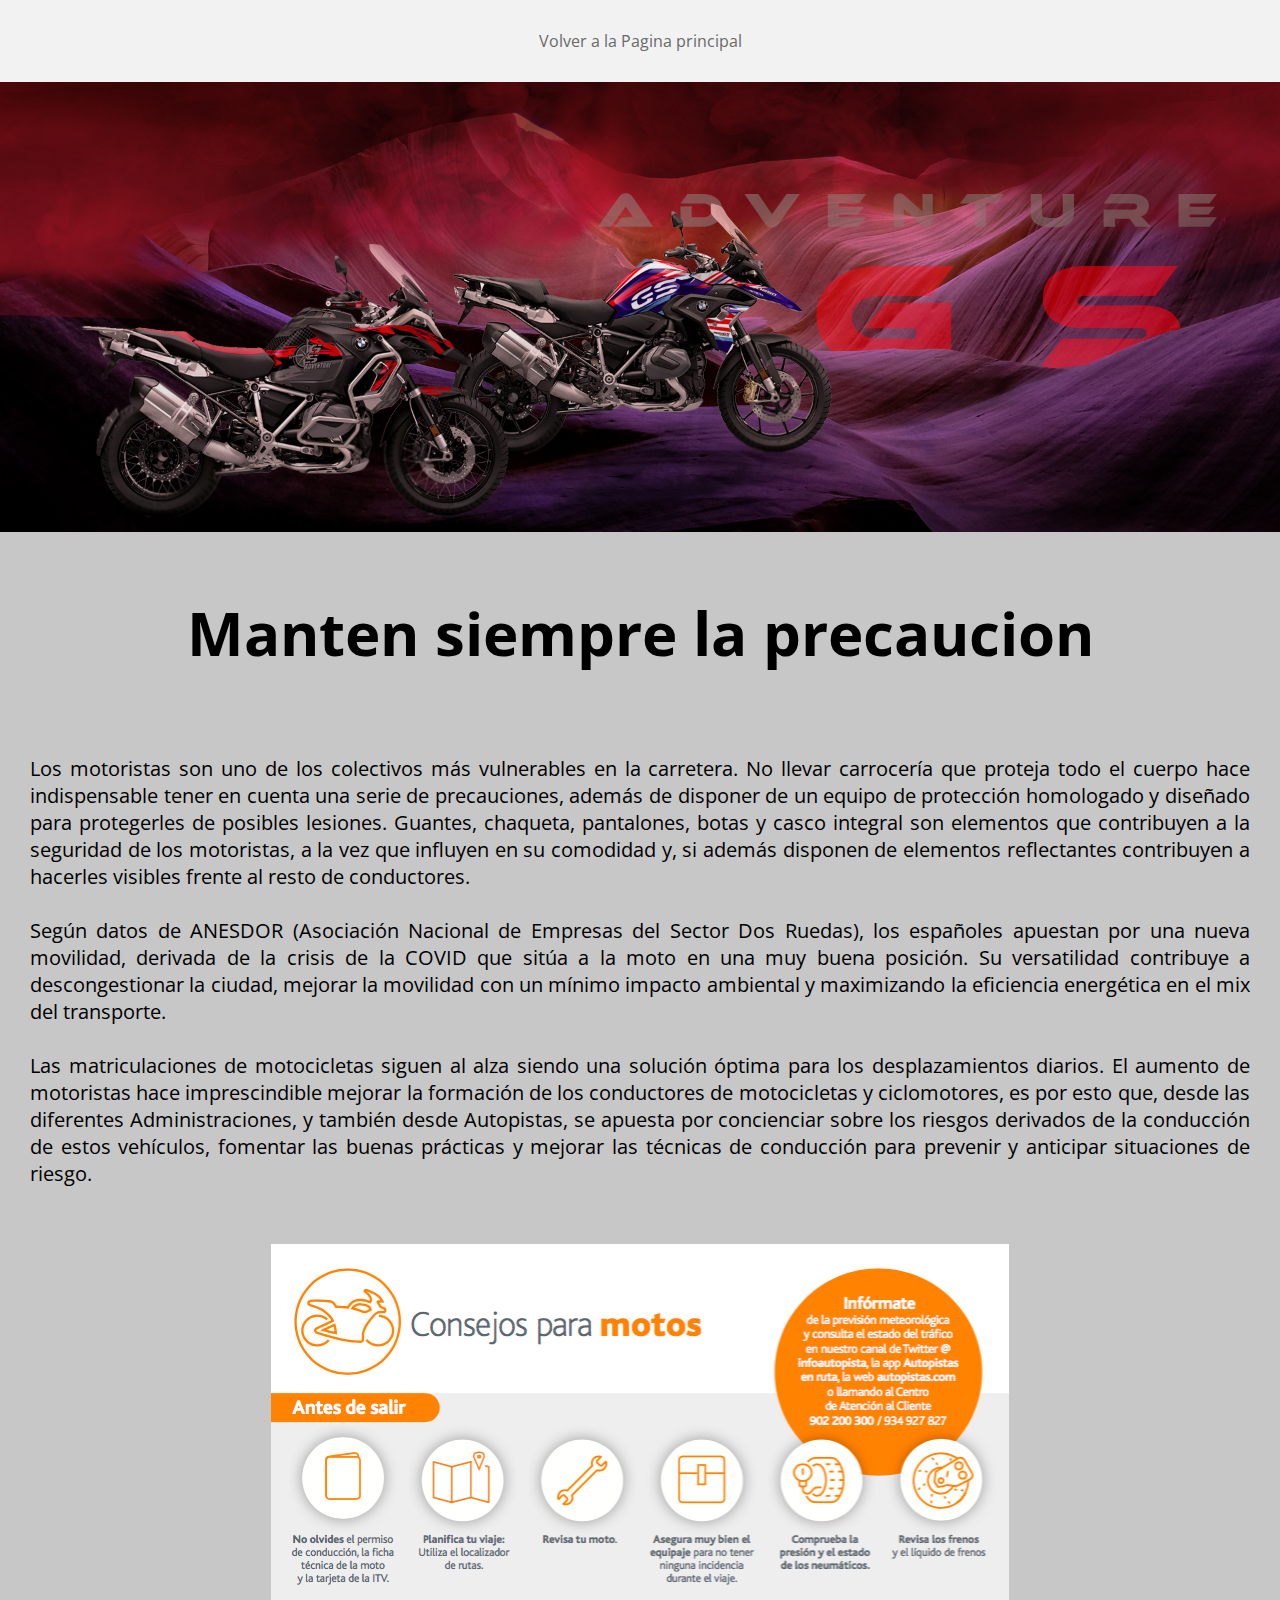
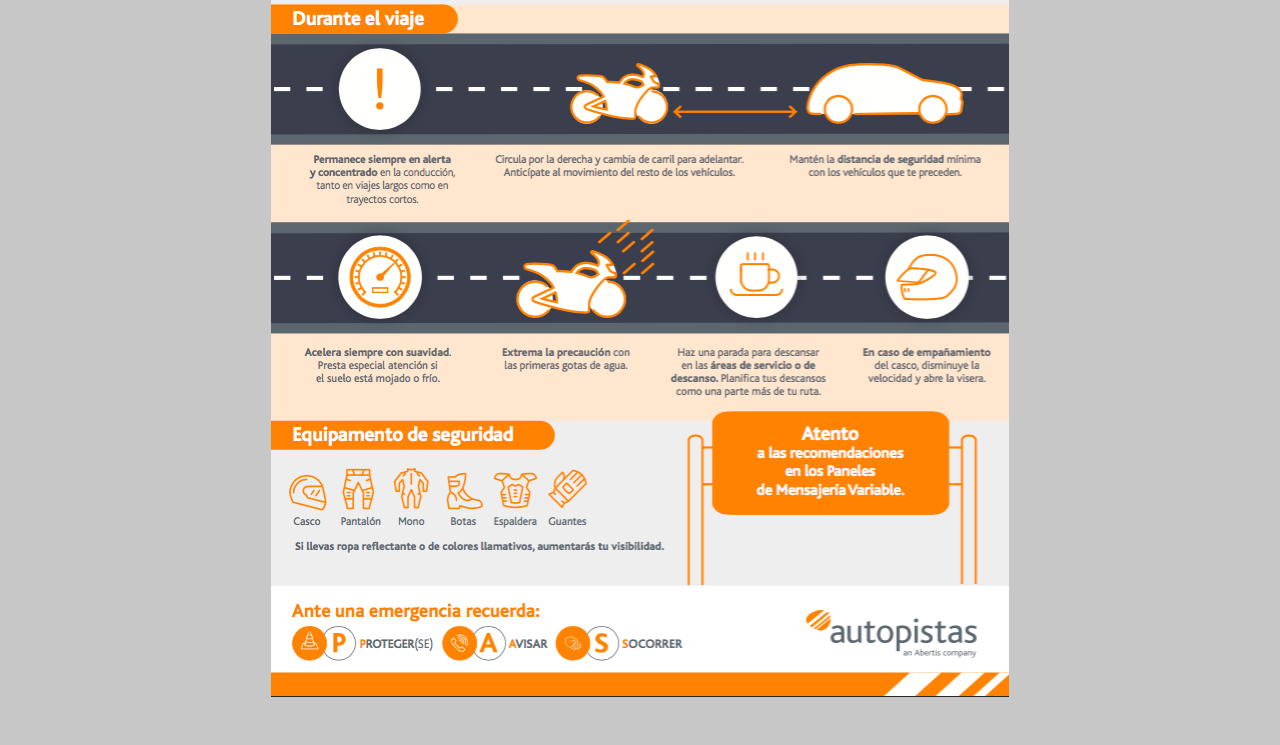
<file: Precauciones/Precauciones.html>
<!DOCTYPE html>
<html lang="es">
<head>
	<meta charset="UTF-8">
	<meta name="viewport" content="width=device-width, initial-scale=1.0">
	<title>Blog</title>
	<link rel="stylesheet" href="estilo.css">
</head>
<body>

	<header>
		<nav>
			<a href="file:///C:/Users/quiro/OneDrive/Escritorio/Index%20personal/index.html">Volver a la Pagina principal</a>
			
		</nav>
	</header>

	<div class="encabezado-img">
		
	</div>
<div class="secciones">
                <article id="tad1">
<h1 class="banner" >Manten siempre la precaucion</h1>
<br></br>

</br>Los motoristas son uno de los colectivos más vulnerables en la carretera. No llevar carrocería que proteja todo el cuerpo hace indispensable tener en cuenta una serie de precauciones, además de disponer de un equipo de protección homologado y diseñado para protegerles de posibles lesiones. Guantes, chaqueta, pantalones, botas y casco integral son elementos que contribuyen a la seguridad de los motoristas, a la vez que influyen en su comodidad y, si además disponen de elementos reflectantes contribuyen a hacerles visibles frente al resto de conductores.
<br></br>
Según datos de ANESDOR (Asociación Nacional de Empresas del Sector Dos Ruedas), los españoles apuestan por una nueva movilidad, derivada de la crisis de la COVID que sitúa a la moto en una muy buena posición. Su versatilidad contribuye a descongestionar la ciudad, mejorar la movilidad con un mínimo impacto ambiental y maximizando la eficiencia energética en el mix del transporte.
<br></br>
Las matriculaciones de motocicletas siguen al alza siendo una solución óptima para los desplazamientos diarios. El aumento de motoristas hace imprescindible mejorar la formación de los conductores de motocicletas y ciclomotores, es por esto que, desde las diferentes Administraciones, y también desde Autopistas, se apuesta por concienciar sobre los riesgos derivados de la conducción de estos vehículos, fomentar las buenas prácticas y mejorar las técnicas de conducción para prevenir y anticipar situaciones de riesgo.
<br></br>
<h1 class="banner" ><img src="./img/1.png" style="align: center;"></h1>
            </article>
		
	</div>

	
</body>
</html>
</file>
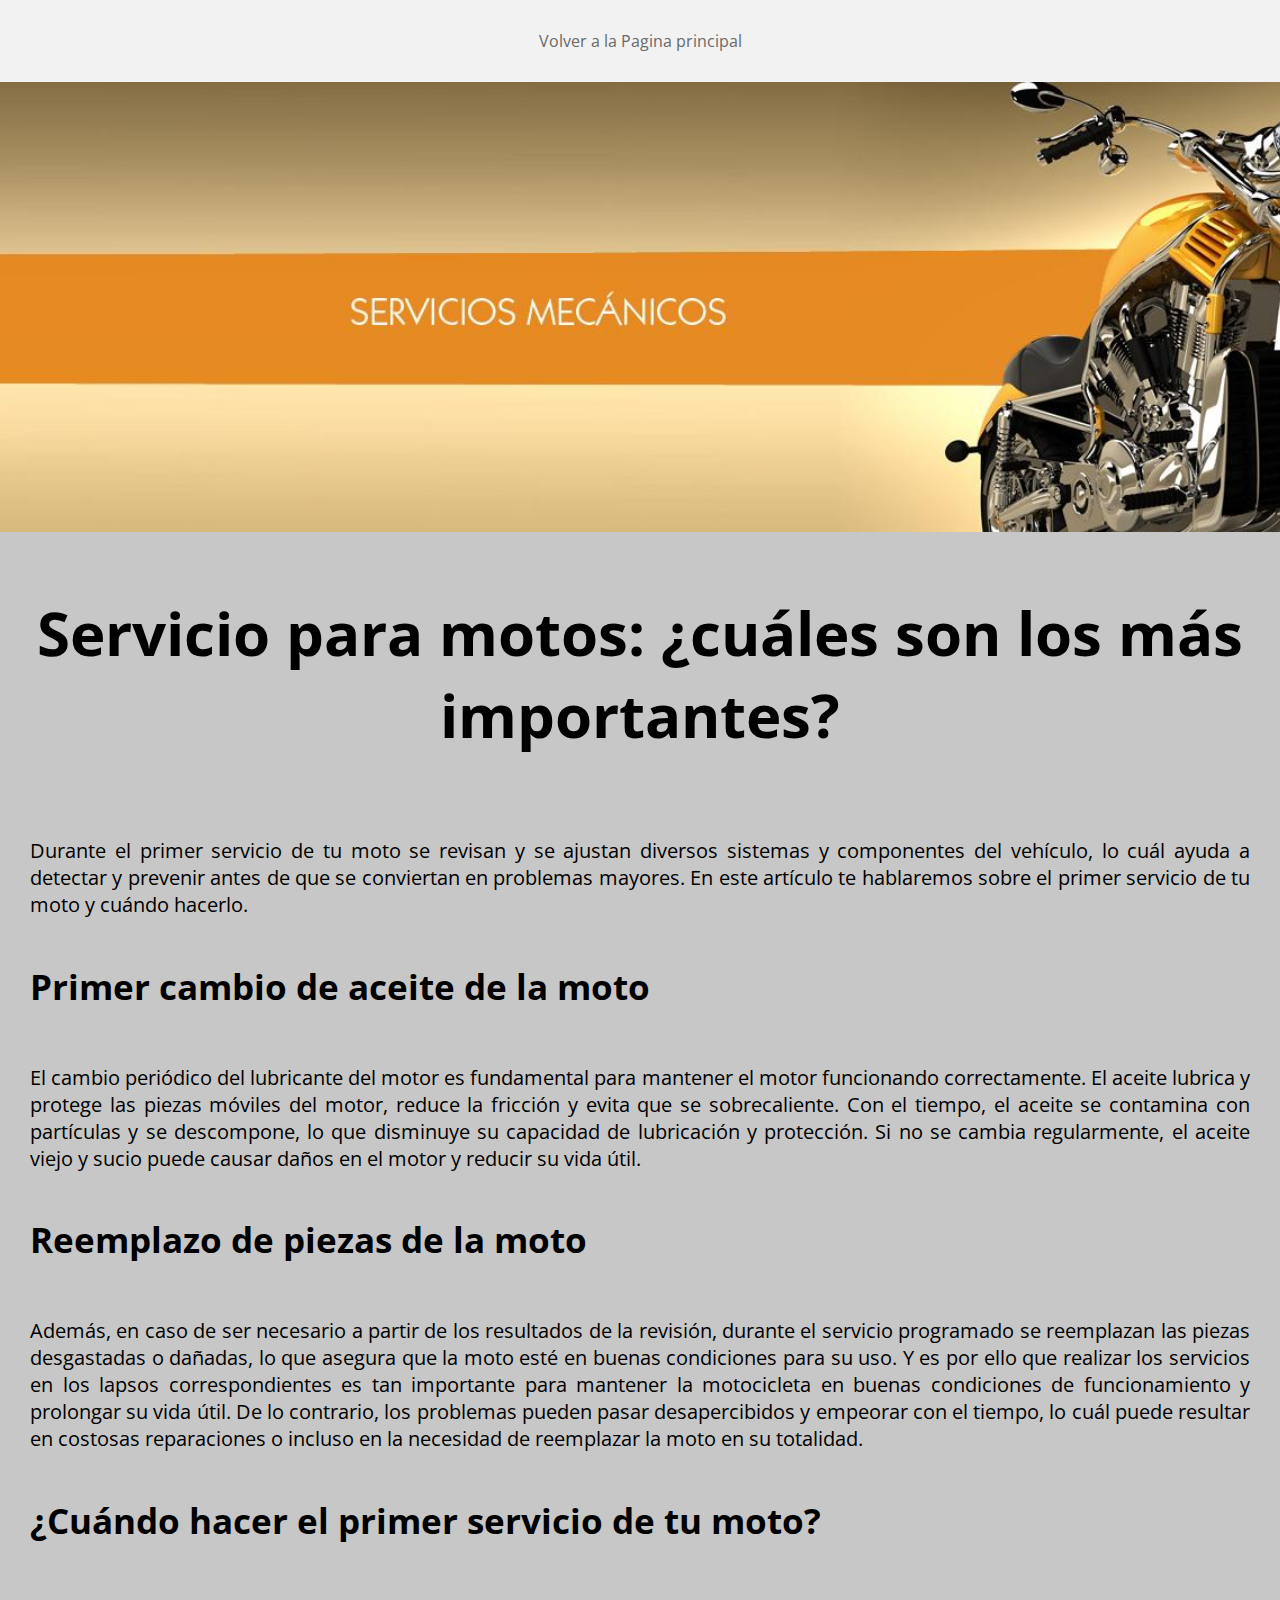
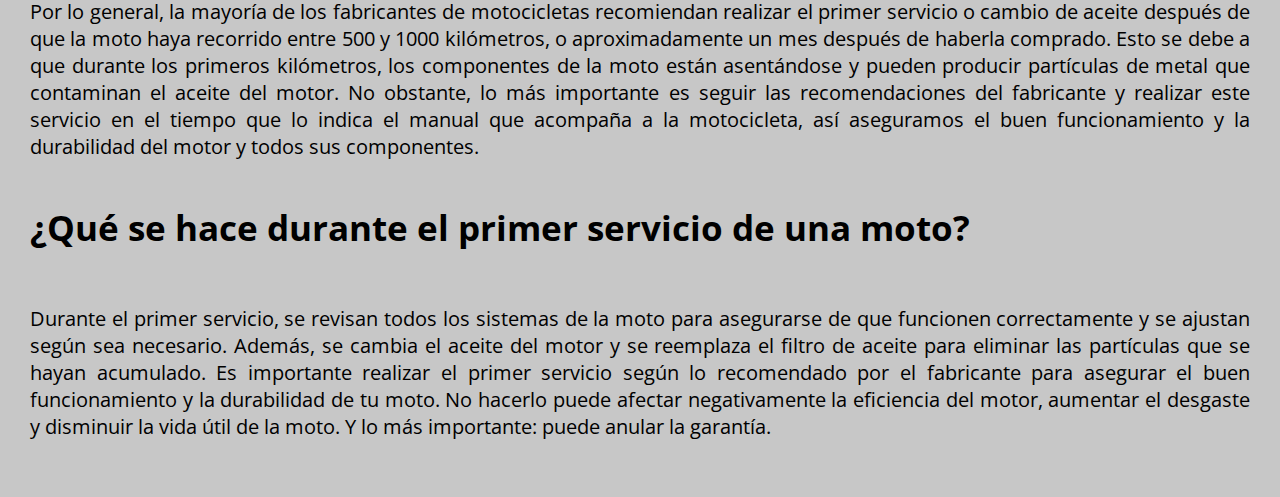
<file: Servicios/Servicios.html>
<!DOCTYPE html>
<html lang="es">
<head>
	<meta charset="UTF-8">
	<meta name="viewport" content="width=device-width, initial-scale=1.0">
	<title>Blog</title>
	<link rel="stylesheet" href="estilo.css">
</head>
<body>

	<header>
		<nav>
			<a href="file:///C:/Users/quiro/OneDrive/Escritorio/Index%20personal/index.html">Volver a la Pagina principal</a>
			
		</nav>
	</header>

	<div class="encabezado-img">
		
	</div>
<div class="secciones">
                <article id="tad1">
<h1 class="banner" >Servicio para motos: ¿cuáles son los más importantes?</h1>
<br></br>

</br>Durante  el primer servicio de tu moto se revisan y se ajustan diversos sistemas y componentes del vehículo, lo cuál ayuda a detectar y prevenir antes de que se conviertan en problemas mayores. En este artículo te hablaremos sobre el primer servicio de tu moto y cuándo hacerlo.
<br></br>
<h2 class="baner" >Primer cambio de aceite de la moto</h2>
<br></br>
El cambio periódico del lubricante del motor es fundamental para mantener el motor funcionando correctamente. El aceite lubrica y protege las piezas móviles del motor, reduce la fricción y evita que se sobrecaliente.

Con el tiempo, el aceite se contamina con partículas y se descompone, lo que disminuye su capacidad de lubricación y protección. Si no se cambia regularmente, el aceite viejo y sucio puede causar daños en el motor y reducir su vida útil.
<br></br>
<h2 class="baner" >Reemplazo de piezas de la moto</h2>
<br></br>
Además, en caso de ser necesario a partir de los resultados de la revisión, durante el servicio programado se reemplazan las piezas desgastadas o dañadas, lo que asegura que la moto esté en buenas condiciones para su uso.

Y es por ello que realizar los servicios en los lapsos correspondientes es tan importante para mantener la motocicleta en buenas condiciones de funcionamiento y prolongar su vida útil. De lo contrario, los problemas pueden pasar desapercibidos y empeorar con el tiempo, lo cuál puede resultar en costosas reparaciones o incluso en la necesidad de reemplazar la moto en su totalidad.
<br></br>
<h2 class="baner" >¿Cuándo hacer el primer servicio de tu moto?</h2>
<br></br>
Por lo general, la mayoría de los fabricantes de motocicletas recomiendan realizar el primer servicio o cambio de aceite después de que la moto haya recorrido entre 500 y 1000 kilómetros, o aproximadamente un mes después de haberla comprado. Esto se debe a que durante los primeros kilómetros, los componentes de la moto están asentándose y pueden producir partículas de metal que contaminan el aceite del motor.

No obstante, lo más importante es seguir las recomendaciones del fabricante y realizar este servicio en el tiempo que lo indica el manual que acompaña a la motocicleta, así aseguramos el buen funcionamiento y la durabilidad del motor y todos sus componentes.
<br></br>
<h2 class="baner" >¿Qué se hace durante el primer servicio de una moto?</h2>
<br></br>
Durante el primer servicio, se revisan todos los sistemas de la moto para asegurarse de que funcionen correctamente y se ajustan según sea necesario. Además, se cambia el aceite del motor y se reemplaza el filtro de aceite para eliminar las partículas que se hayan acumulado.

Es importante realizar el primer servicio según lo recomendado por el fabricante para asegurar el buen funcionamiento y la durabilidad de tu moto. No hacerlo puede afectar negativamente la eficiencia del motor, aumentar el desgaste y disminuir la vida útil de la moto. Y lo más importante: puede anular la garantía.
<br></br>

            </article>
		
	</div>
	
</body>
</html>
</file>
<file: Conocenos/styles.css>
* {
    margin: 0;
    padding: 0;
    box-sizing: border-box;
    font-family: sans-serif;
}

body {
    display: flex;
    flex-wrap: wrap;
    align-items: center;
    justify-content: center;
    min-height: 100vh;
    background: rgb(9, 74, 136);
}


.card {
    position: relative;
    width: 300px;
    height: 350px;
    margin: 20px;
}

.card .face {
    position: absolute;
    width: 100%;
    height: 100%;
    backface-visibility: hidden;
    border-radius: 10px;
    overflow: hidden;
    transition: .5s;
}

.card .front {
    transform: perspective(600px) rotateY(0deg);
    box-shadow: 0 5px 10px #000;
}

.card .front img {
    position: absolute;
    width: 100%;
    height: 100%;
    object-fit: cover;
}

.card .front h3 {
    position: absolute;
    bottom: 0;
    width: 100%;
    height: 45px;
    line-height: 45px;
    color: #fff;
    background: rgba(0,0,0,.4);
    text-align: center;
}

.card .back {
    transform: perspective(600px) rotateY(180deg);
    background: rgb(3, 35, 54);
    padding: 15px;
    color: #f3f3f3;
    display: flex;
    flex-direction: column;
    justify-content: space-between;
    text-align: center;
    box-shadow: 0 5px 10px #000;
}

.card .back .link {
    border-top: solid 1px #f3f3f3;
    height: 50px;
    line-height: 50px;
}

.card .back .link a {
    color: #f3f3f3;
}

.card .back h3 {
    font-size: 30px;
    margin-top: 20px;
    letter-spacing: 2px;
}

.card .back p {
    letter-spacing: 1px;
} 

.card:hover .front {
    transform: perspective(600px) rotateY(180deg);
}

.card:hover .back {
    transform: perspective(600px) rotateY(360deg);
}
</file>
<file: Consejos/estilo.css>
@import url('https://fonts.googleapis.com/css2?family=Open+Sans:wght@400;700&display=swap');

*{
	margin: 0;
	padding: 0;
	box-sizing: border-box;
}
body{
	font-family: 'Open Sans';
}

header{
	background-color: #f2f2f2;
	text-align: center;
	padding: 25px;
}
nav a{
	display: inline-block;
	text-decoration: none;
	color: #696969;
	margin: 0 30px;
	padding: 5px 15px;
	border-radius: 30px;
}
nav a:hover {
	background-color: #000;
	color: #fff;
}
.encabezado-img{
	background-image: url(img/fondo.jpg);
	background-size: cover;
	height: 450px;
	display: flex;
	flex-direction: column;
	align-items: center;
	justify-content: center;
	color: #fff;
}
.encabezado-img p{
	font-size: 18px;
}
.encabezado-img h1{
	font-size: 50px;
	padding: 15px 0;

}
.secciones{
		 width: 100%;
                 background:radial-gradient(200px top, ellipse, white, #1162ac, black);;
                }
         .banner{
                 text-align: center;
                 Padding-top: 0.5em;
                 font-size:60px;
                }

         .secciones article{
		 Padding: 30px;
                 text-align: justify;
                 font-size:20px;
                }
          .tabla{
		 width: 100%;
                 background: #000000;
                }
</file>
<file: Escuela de manejo/estilo.css>
@import url('https://fonts.googleapis.com/css2?family=Open+Sans:wght@400;700&display=swap');

*{
	margin: 0;
	padding: 0;
	box-sizing: border-box;
}
body{
	font-family: 'Open Sans';
}

header{
	background-color: #f2f2f2;
	text-align: center;
	padding: 25px;
}
nav a{
	display: inline-block;
	text-decoration: none;
	color: #696969;
	margin: 0 30px;
	padding: 5px 15px;
	border-radius: 30px;
}
nav a:hover {
	background-color: #000;
	color: #fff;
}
.encabezado-img{
	background-image: url(img/fondo.jpg);
	background-size: cover;
	height: 450px;
	display: flex;
	flex-direction: column;
	align-items: center;
	justify-content: center;
	color: #fff;
}
.encabezado-img p{
	font-size: 18px;
}
.encabezado-img h1{
	font-size: 50px;
	padding: 15px 0;

}
.secciones{
		 width: 100%;
                 background: #c7c7c7;
                }
         .banner{
                 text-align: center;
                 Padding-top: 0.5em;
                 font-size:60px;
             }
          .baner{
                 text-align: left;
                 Padding-top: 0.5em;
                 font-size:35px;
                }

         .secciones article{
		 Padding: 30px;
                 text-align: justify;
                 font-size:20px;
                }
</file>
<file: Mantenimiento/estilo.css>
@import url('https://fonts.googleapis.com/css2?family=Open+Sans:wght@400;700&display=swap');

*{
	margin: 0;
	padding: 0;
	box-sizing: border-box;
}
body{
	font-family: 'Open Sans';
}

header{
	background-color: #f2f2f2;
	text-align: center;
	padding: 25px;
}
nav a{
	display: inline-block;
	text-decoration: none;
	color: #696969;
	margin: 0 30px;
	padding: 5px 15px;
	border-radius: 30px;
}
nav a:hover {
	background-color: #000;
	color: #fff;
}
.encabezado-img{
	background-image: url(img/fondo.jpg);
	background-size: cover;
	height: 450px;
	display: flex;
	flex-direction: column;
	align-items: center;
	justify-content: center;
	color: #fff;
}
.encabezado-img p{
	font-size: 18px;
}
.encabezado-img h1{
	font-size: 50px;
	padding: 15px 0;

}
.secciones{
		 width: 100%;
                 background: #c7c7c7;
                }
         .banner{
                 text-align: center;
                 Padding-top: 0.5em;
                 font-size:60px;
                }

         .secciones article{
		 Padding: 30px;
                 text-align: justify;
                 font-size:20px;
                }
</file>
<file: Precauciones/estilo.css>
@import url('https://fonts.googleapis.com/css2?family=Open+Sans:wght@400;700&display=swap');

*{
	margin: 0;
	padding: 0;
	box-sizing: border-box;
}
body{
	font-family: 'Open Sans';
}

header{
	background-color: #f2f2f2;
	text-align: center;
	padding: 25px;
}
nav a{
	display: inline-block;
	text-decoration: none;
	color: #696969;
	margin: 0 30px;
	padding: 5px 15px;
	border-radius: 30px;
}
nav a:hover {
	background-color: #000;
	color: #fff;
}
.encabezado-img{
	background-image: url(img/fondo.jpg);
	background-size: cover;
	height: 450px;
	display: flex;
	flex-direction: column;
	align-items: center;
	justify-content: center;
	color: #fff;
}
.encabezado-img p{
	font-size: 18px;
}
.encabezado-img h1{
	font-size: 50px;
	padding: 15px 0;

}
      .secciones{
		 width: 100%;
                 background: #c7c7c7;
                }
         .banner{
                 text-align: center;
                 Padding-top: 0.5em;
                 font-size:60px;
                }

         .secciones article{
		 Padding: 30px;
                 text-align: justify;
                 font-size:20px;
                }
</file>
<file: Servicios/estilo.css>
@import url('https://fonts.googleapis.com/css2?family=Open+Sans:wght@400;700&display=swap');

*{
	margin: 0;
	padding: 0;
	box-sizing: border-box;
}
body{
	font-family: 'Open Sans';
}

header{
	background-color: #f2f2f2;
	text-align: center;
	padding: 25px;
}
nav a{
	display: inline-block;
	text-decoration: none;
	color: #696969;
	margin: 0 30px;
	padding: 5px 15px;
	border-radius: 30px;
}
nav a:hover {
	background-color: #000;
	color: #fff;
}
.encabezado-img{
	background-image: url(img/fondo.jpg);
	background-size: cover;
	height: 450px;
	display: flex;
	flex-direction: column;
	align-items: center;
	justify-content: center;
	color: #fff;
}
.encabezado-img p{
	font-size: 18px;
}
.encabezado-img h1{
	font-size: 50px;
	padding: 15px 0;

}
.secciones{
		 width: 100%;
                 background: #c7c7c7;
                }
         .banner{
                 text-align: center;
                 Padding-top: 0.5em;
                 font-size:60px;
             }
          .baner{
                 text-align: left;
                 Padding-top: 0.5em;
                 font-size:35px;
                }

         .secciones article{
		 Padding: 30px;
                 text-align: justify;
                 font-size:20px;
                }
</file>
